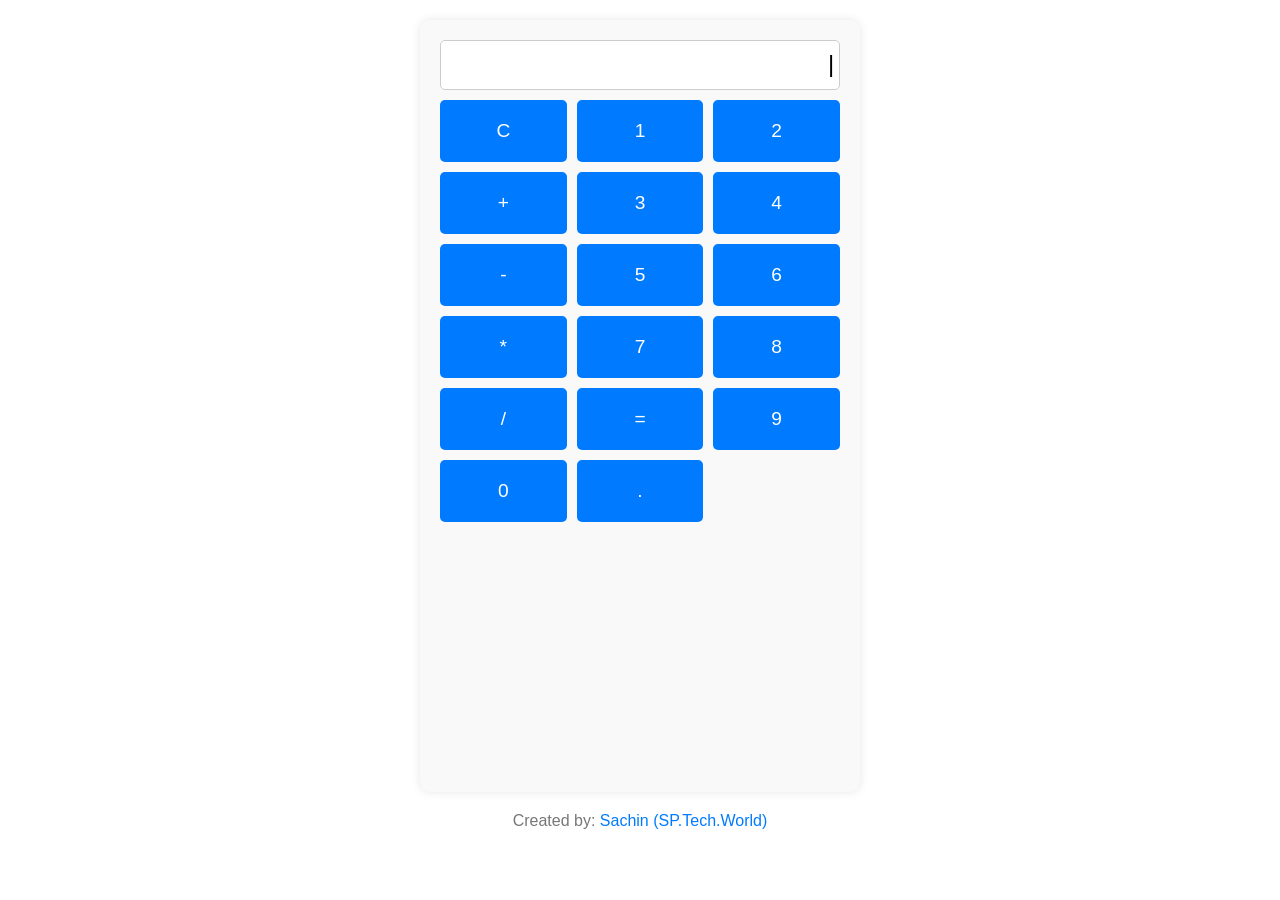
<file: calculator/index.html>
<!DOCTYPE html>
<html lang="en">
<head>
    <meta charset="UTF-8">
    <meta name="viewport" content="width=device-width, initial-scale=1.0">
    <title>Calculator</title>
    <link rel="stylesheet" href="index.css">
</head>
<body>
    <div id="Calculator">
        <div id="display-container">
            <div id="display-wrapper">
                <input type="text" id="display" readonly>
                <span id="blinker">|</span>
            </div>
        </div>
        <div class="button-container">
            <button class="button" onclick="clearDisplay()">C</button>
            <button class="button" onclick="appendToDisplay('1')">1</button>
            <button class="button" onclick="appendToDisplay('2')">2</button>
            <button class="button" onclick="appendToDisplay('+')">+</button>
            <button class="button" onclick="appendToDisplay('3')">3</button>
            <button class="button" onclick="appendToDisplay('4')">4</button>
            <button class="button" onclick="appendToDisplay('-')">-</button>
            <button class="button" onclick="appendToDisplay('5')">5</button>
            <button class="button" onclick="appendToDisplay('6')">6</button>
            <button class="button" onclick="appendToDisplay('*')">*</button>
            <button class="button" onclick="appendToDisplay('7')">7</button>
            <button class="button" onclick="appendToDisplay('8')">8</button>
            <button class="button" onclick="appendToDisplay('/')">/</button>
            <button class="button" onclick="calculateResult()">=</button>
            <button class="button" onclick="appendToDisplay('9')">9</button>
            <button class="button" onclick="appendToDisplay('0')">0</button>
            <button class="button" onclick="appendToDisplay('.')">.</button>
        </div>
    </div>
    <footer>
        <p>Created by: <a href="https://sachindeveloper.netlify.app/">Sachin (SP.Tech.World)</a></p>
    </footer>
    <script>
        let currentDisplay = '';
        const displayElement = document.querySelector('#display');
        const blinkerElement = document.querySelector('#blinker');

        function updateBlinkerPosition() {
            const textWidth = displayElement.scrollWidth;
            blinkerElement.style.left = `${textWidth - 10}px`; // Adjust position with padding
        }

        function clearDisplay() {
            currentDisplay = '';
            displayElement.value = currentDisplay;
            updateBlinkerPosition();
        }

        function appendToDisplay(value) {
            currentDisplay += value;
            displayElement.value = currentDisplay;
            updateBlinkerPosition();
        }

        function calculateResult() {
            try {
                currentDisplay = eval(currentDisplay).toString();
                displayElement.value = currentDisplay;
            } catch (e) {
                displayElement.value = 'Error';
            }
            updateBlinkerPosition();
        }

        function handleKeyPress(event) {
            const key = event.key;
            if (key >= '0' && key <= '9') {
                appendToDisplay(key);
            } else if (key === '+' || key === '-' || key === '*' || key === '/') {
                appendToDisplay(key);
            } else if (key === 'Enter') {
                calculateResult();
            } else if (key === 'Escape') {
                clearDisplay();
            } else if (key === '.') {
                appendToDisplay(key);
            }
        }

        document.addEventListener('keydown', handleKeyPress);

        updateBlinkerPosition();
    </script>
</body>
</html>
</file>
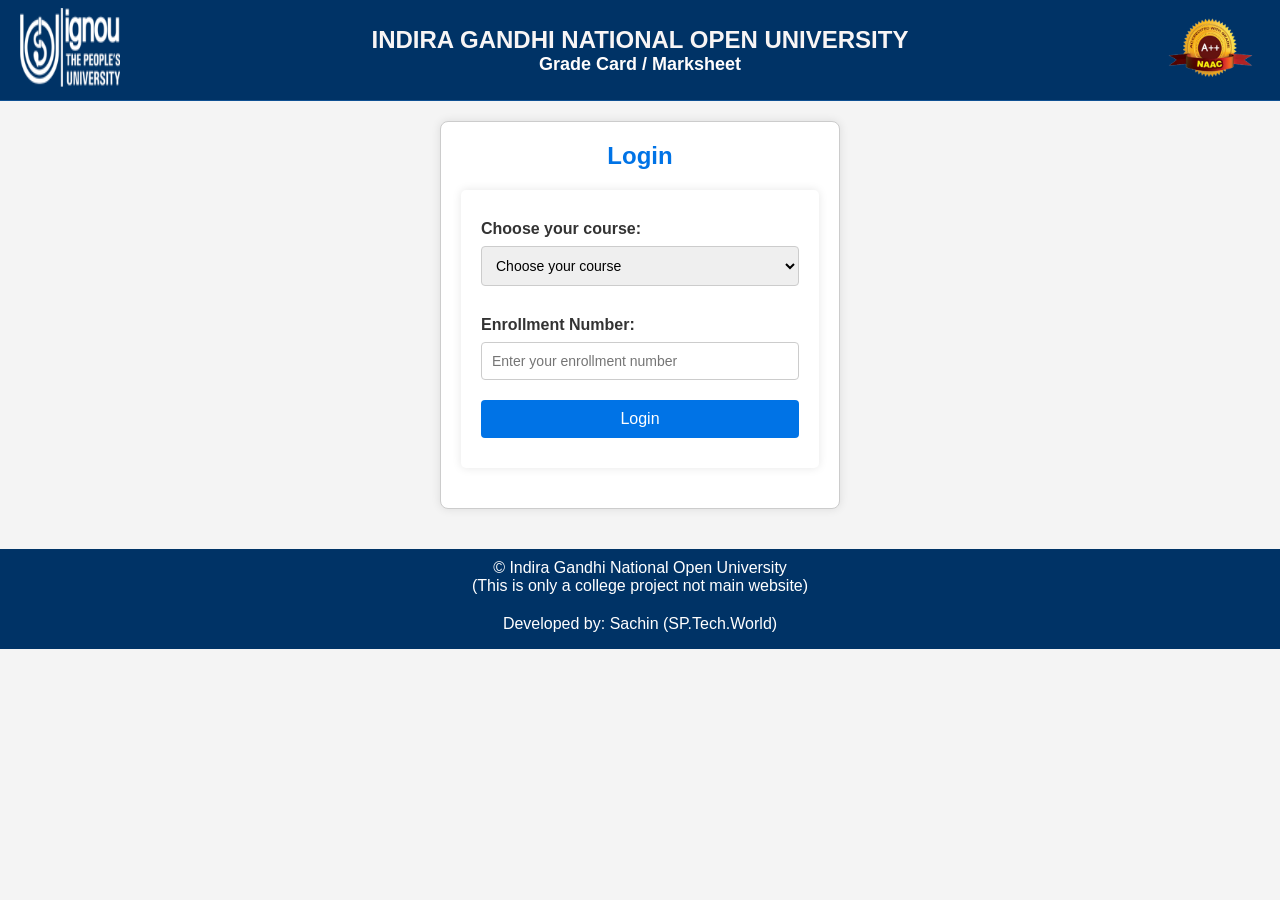
<file: ignou grade card web page by html/index.html>
<!DOCTYPE html>
<html lang="en">
<head>
    <meta charset="UTF-8">
    <meta name="viewport" content="width=device-width, initial-scale=1.0">
    <title>Indira Gandhi National Open University</title>
    <link rel="stylesheet" href="index.css">
    <link rel="icon" href="favicon.ico" type="image/x-icon">
    <style>
        body {
            font-family: Arial, sans-serif;
            background-color: #f4f4f4;
            margin: 0;
            padding: 0;
        }
        header {
            background-color: #003366;
            color: white;
            padding: 8px 0;
            text-align: center;
        }
        .logo_header {
            display: flex;
            justify-content: space-between;
            align-items: center;
            padding: 0 20px;
        }
        .logo_header img {
            height: 80px;
        }
        .header_content h1, .header_content h2 {
            margin: 0;
        }
        .header_content h1 {
            font-size: 24px;
        }
        .header_content h2 {
            font-size: 18px;
        }
        main {
            padding: 20px;
        }
        .login_box, .details_box {
            background-color: white;
            padding: 20px;
            border-radius: 8px;
            box-shadow: 0 0 10px rgba(0, 0, 0, 0.1);
            max-width: 400px;
            margin: 0 auto;

        }
        .login_box h2, .details_box h2 {
            margin-top: 0;
        }
        label {
            display: block;
            margin: 10px 0 5px;
        }
        input, select, button {
            width: 100%;
            padding: 10px;
            margin-bottom: 10px;
            border: 1px solid #ccc;
            border-radius: 4px;
        }
        button {
            background-color: #003366;
            color: white;
            border: none;
            cursor: pointer;
        }
        button:disabled {
            background-color: #ccc;
        }
        footer {
            text-align: center;
            background-color: #003366;
            color: white;
            position: relative;
            height: 100px;
            width: 100%;
            bottom: 0;
        }
        footer a {
            color: rgb(255, 255, 255);
            text-decoration: none;
        }
        footer a:hover {
            text-decoration: underline;
            color: rgb(51, 13, 221);
        }
        @media (max-width: 600px) {
            .logo_header {
                flex-direction: column;
                align-items: center;
            }
            .naac_logo {
                margin-top: 10px;
            }
        }

    </style>
</head>
<body>
    <header>
        <div class="logo_header">
            <div id="logo_container">
                <img src="ignou.png" alt="IGNOU Logo" class="transparent_logo">
            </div>
            <div class="header_content">
                <h1>Indira Gandhi National Open University</h1>
                <h2>Grade Card / Marksheet</h2>
            </div>
            <div class="naac_logo">
                <img src="naac.PNG" alt="NAAC Logo" class="transparent_logo">
            </div>
        </div>
    </header>

    <main>
        <div class="login_box" id="loginBox">
            <h2>Login</h2>
            <form id="loginForm">
                <label for="courses">Choose your course:</label>
                <select id="courses" name="courses">
                    <option value="">Choose your course</option>
                    <option value="bca">BCA</option>
                    <option value="mca">MCA</option>
                    <option value="mba">MBA</option>
                    <option value="ba">BA</option>
                    <option value="ma">MA</option>
                    <option value="bcom">B.Com</option>
                    <option value="mcom">M.Com</option>
                    <option value="bsc">B.Sc</option>
                    <option value="msc">M.Sc</option>
                    <option value="bba">BBA</option>
                    <option value="btech">B.Tech</option>
                    <option value="mtech">M.Tech</option>
                </select>

                <label for="enrollment">Enrollment Number:</label>
                <input type="text" id="enrollment" name="enrollment" placeholder="Enter your enrollment number" required>

                <button type="submit">Login</button>
            </form>
        </div>

        <div class="details_box" id="detailsBox" style="display: none;">
            <h2>Welcome! Student</h2>
            <p id="welcomeMessage"></p>
            <p id="courseDetails"></p>
            <p id="enrollmentDetails"></p>
            <button id="homeButton">Home</button>
        </div>
    </main>

    <footer>
        <p>&copy; Indira Gandhi National Open University <br>(This is only a college project not main website) </p>
        <p>Developed by: <a href="https://sachindeveloper.netlify.app/" target="_blank">Sachin (SP.Tech.World)</a></p>
    </footer>

    <script>
        document.getElementById('loginForm').addEventListener('submit', function(event) {
            event.preventDefault();
            var course = document.getElementById('courses').value;
            var enrollment = document.getElementById('enrollment').value;

            if (course === "") {
                alert("Please choose a course.");
                return;
            }

            if (enrollment.length < 8) {
                alert("Enrollment number must be at least 8 digits long.");
                return;
            }

            document.getElementById('loginBox').style.display = 'none';
            document.getElementById('detailsBox').style.display = 'block';
            document.getElementById('welcomeMessage').innerText = "Welcome to IGNOU!";
            document.getElementById('courseDetails').innerText = "Course: " + course.toUpperCase();
            document.getElementById('enrollmentDetails').innerText = "Enrollment Number: " + enrollment;

            // Change the login button text to "Logged In" and disable it
            var loginButton = document.querySelector('button[type="submit"]');
            loginButton.innerText = "Logged In";
            loginButton.disabled = true;
        });

        document.getElementById('homeButton').addEventListener('click', function() {
            document.getElementById('detailsBox').style.display = 'none';
            document.getElementById('loginBox').style.display = 'block';
            var loginButton = document.querySelector('button[type="submit"]');
            loginButton.innerText = "Login";
            loginButton.disabled = false;
            document.getElementById('loginForm').reset();
        });
    </script>
</body>
</html>
</file>
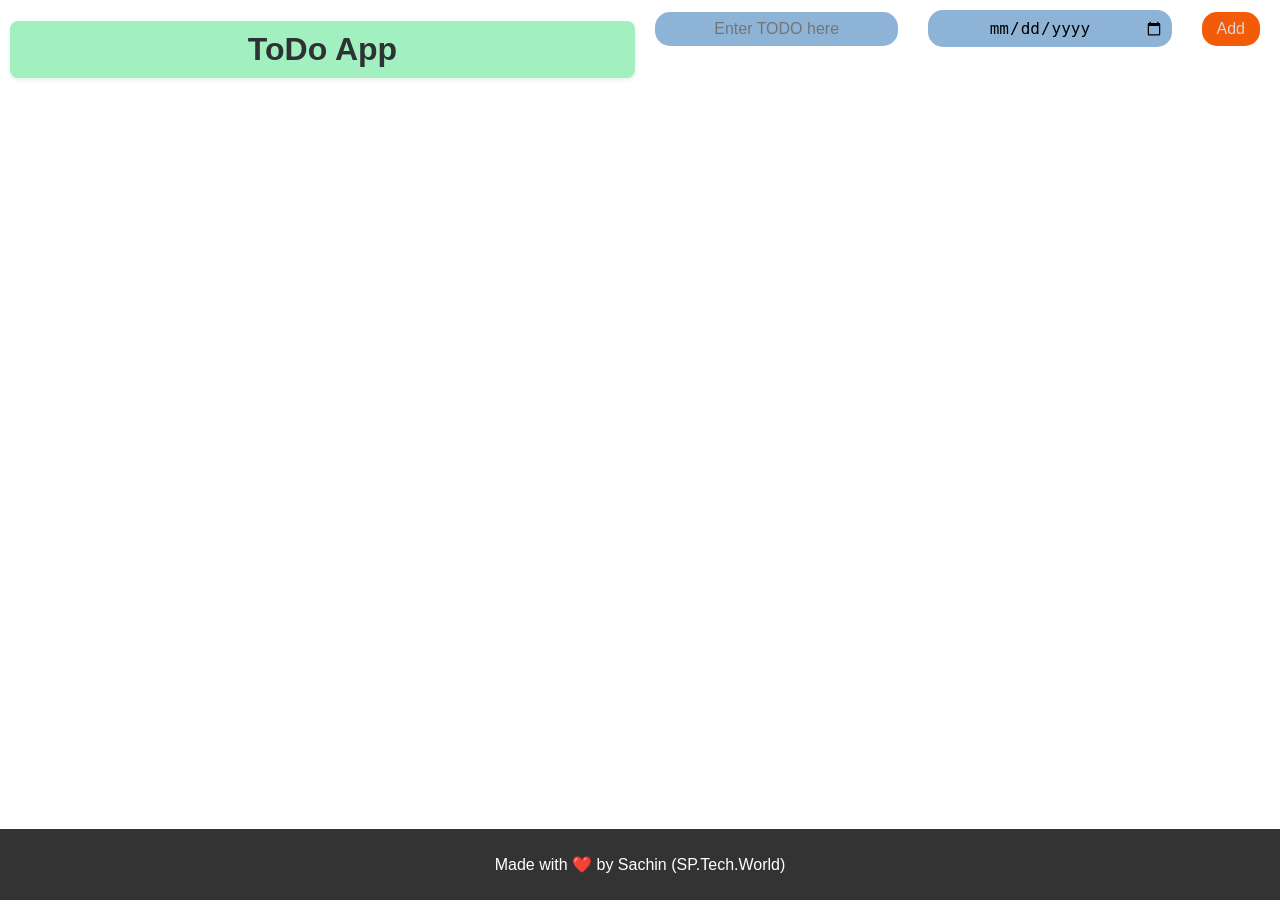
<file: practice of todo task/index.html>
<!DOCTYPE html>
<html lang="en">
<head>
  <meta charset="UTF-8">
  <meta name="viewport" content="width=device-width, initial-scale=1.0">
  <title>ToDo</title>
  <style>
    body {
      font-family: Arial, sans-serif;
      margin: 0;
      padding: 0;
      background-image: url(''); /* Replace with your image */
      background-size: cover;
      background-repeat: no-repeat;
      background-position: center;
      color: #fff; /* Adjust text color for better contrast */
    }

    #main-heading {
      text-align: center;
      margin-bottom: 20px;
      background-color: #a2f0c0;
      border-radius: 8px;
      padding: 10px;
      color: rgb(45 51 51);
      box-shadow: 0 2px 4px rgba(44, 107, 54, 0.1);
    }

    .grid-container {
      display: flex;
      flex-wrap: wrap;
      gap: 10px;
      align-items: center;
      margin-bottom: 20px;
      justify-content: center;
    }

    #todo-input, #todo-date {
      flex: 1;
      padding: 8px;
      font-size: 16px;
      margin: 10px 10px;
      border-radius: 15px;
      background-color: rgb(141, 180, 214);
      border: none;
      text-align: center;
      max-width: 300px;
    }

    .btn-todo {
      padding: 8px 15px;
      background-color: rgb(242 91 8);
      color: rgb(218, 215, 215);
      border: none;
      cursor: pointer;
      font-size: 16px;
      border-radius: 15px;
      margin: 10px;
    }

    .btn-todo:hover {
      font-size: larger;
      background-color: #0ca848;
    }

    .todo-container {
      display: grid;
      grid-template-columns: 1fr 1fr;
      gap: 10px;
      align-items: start;
      padding: 0 10px;
    }

    .todo-item {
      display: flex;
      justify-content: space-between;
      padding: 10px;
      border: 1px solid #ddd;
      border-radius: 5px;
      background-color: #e46666;
      box-shadow: 0 4px 6px rgba(0, 0, 0, 0.1);
    }

    .todo-item .task {
      flex: 1;
    }

    .todo-item .date {
      flex: 1;
      text-align: center;
    }

    .todo-item button {
      margin-left: 10px;
      padding: 5px 10px;
      background-color: #dc3545;
      color: rgb(241, 243, 242);
      border: none;
      cursor: pointer;
      font-size: 14px;
      border-radius: 15px;
      flex-shrink: 0; /* Prevent the button from shrinking */
      width: 80px; /* Fixed width */
      height: 35px; /* Fixed height */
      text-align: center;
    }

    .todo-item button:hover {
      background-color: #a71d2a;
      font-size: larger;
    }

    /* Media queries for responsiveness */
    @media (max-width: 768px) {
      .todo-container {
        grid-template-columns: 1fr;
      }

      .btn-todo {
        margin-right: 0;
      }
    }

    @media (max-width: 480px) {
      #main-heading {
        font-size: 24px;
      }
      .grid-container {
        display: flex;
        flex-direction: row;
      }

      #todo-input, #todo-date {
        font-size: 14px;
        max-width: 50%;
      }

      .btn-todo {
        font-size: 14px;
        padding: 6px 12px;
      }

      .todo-item {
        flex-direction: column;
        align-items: flex-start;
      }

      .todo-item .task, .todo-item .date {
        text-align: left;
      }

      .todo-item button {
        width: 100%;
        margin-top: 10px;
      }
    }
    footer {
      position: fixed;
      bottom: 0;
      width: 100%;
      background-color: #333;
      color: #fff;
      text-align: center;
      padding: 10px 0;
    }
    footer a {
      color: #fff;
      text-decoration: none;
    }
    footer a:hover {
      text-decoration: underline;
    }
  </style>
</head>
<body>
  <div class="todo-container" id="todo-container">
    <h1 id="main-heading">ToDo App</h1>
    <div class="grid-container">
      <input id="todo-input" type="text" placeholder="Enter TODO here">
      <input id="todo-date" type="date">
      <button class="btn-todo" onclick="addTodo();">Add</button>
    </div>
  </div>
  <footer>
    <p style="text-align: center;">Made with ❤️ by <a href="https://sachindeveloper.netlify.app/" target="_blank">Sachin (SP.Tech.World)</a></p>
  </footer>

  <script>
    let taskCounter = 0; // Counter for tasks

    function addTodo() {
      const input = document.getElementById('todo-input');
      const date = document.getElementById('todo-date');
      const container = document.getElementById('todo-container');

      if (input.value.trim() === '' || date.value === '') {
        alert('Please enter a task and date!');
        return;
      }

      taskCounter++; // Increment the task counter

      const item = document.createElement('div');
      item.classList.add('todo-item');
      item.innerHTML = `
        <div class="task"><strong>${taskCounter}. ${input.value}</strong></div>
        <div class="date">${date.value}</div>
        <button onclick="deleteTodo(this);">Delete</button>
      `;
      container.appendChild(item);

      // Clear the input fields
      input.value = '';
      date.value = '';
    }

    function deleteTodo(button) {
      const item = button.parentElement;
      item.remove();
    }
  </script>
</body>
</html>
</file>
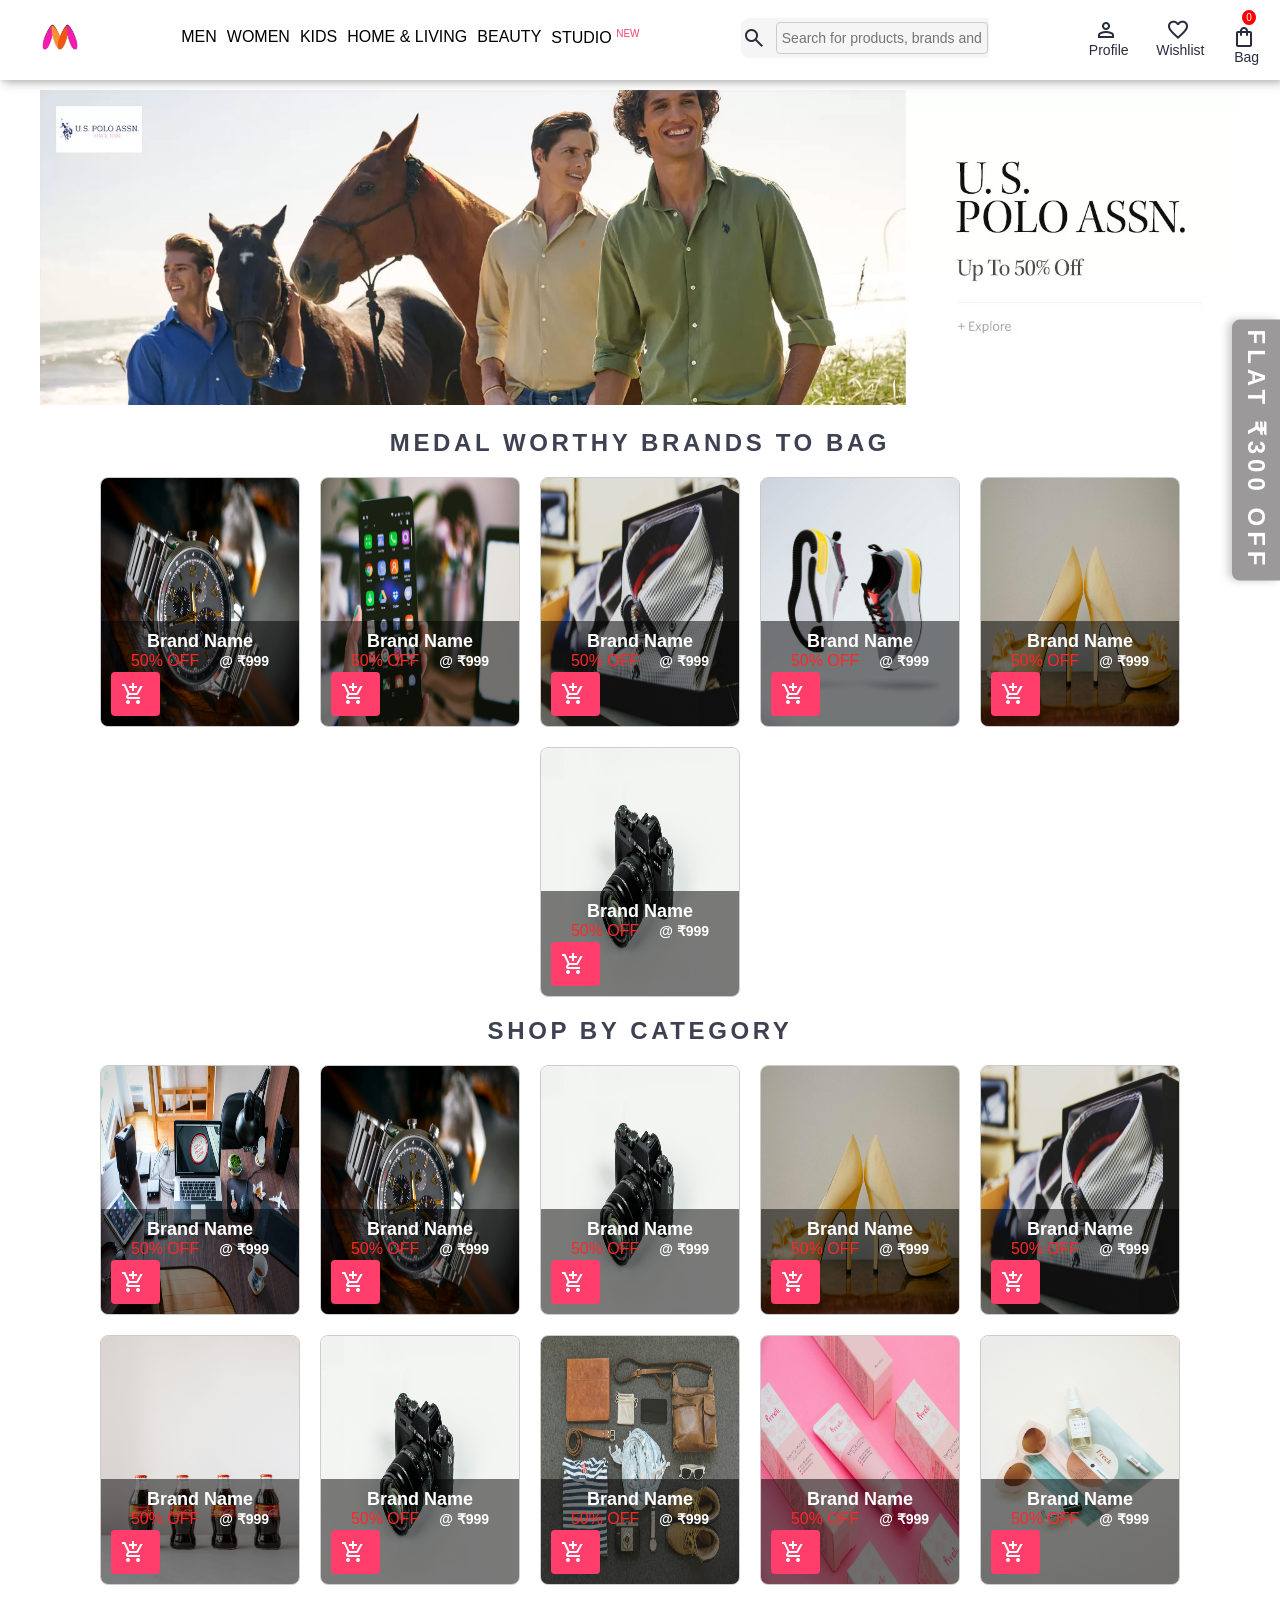
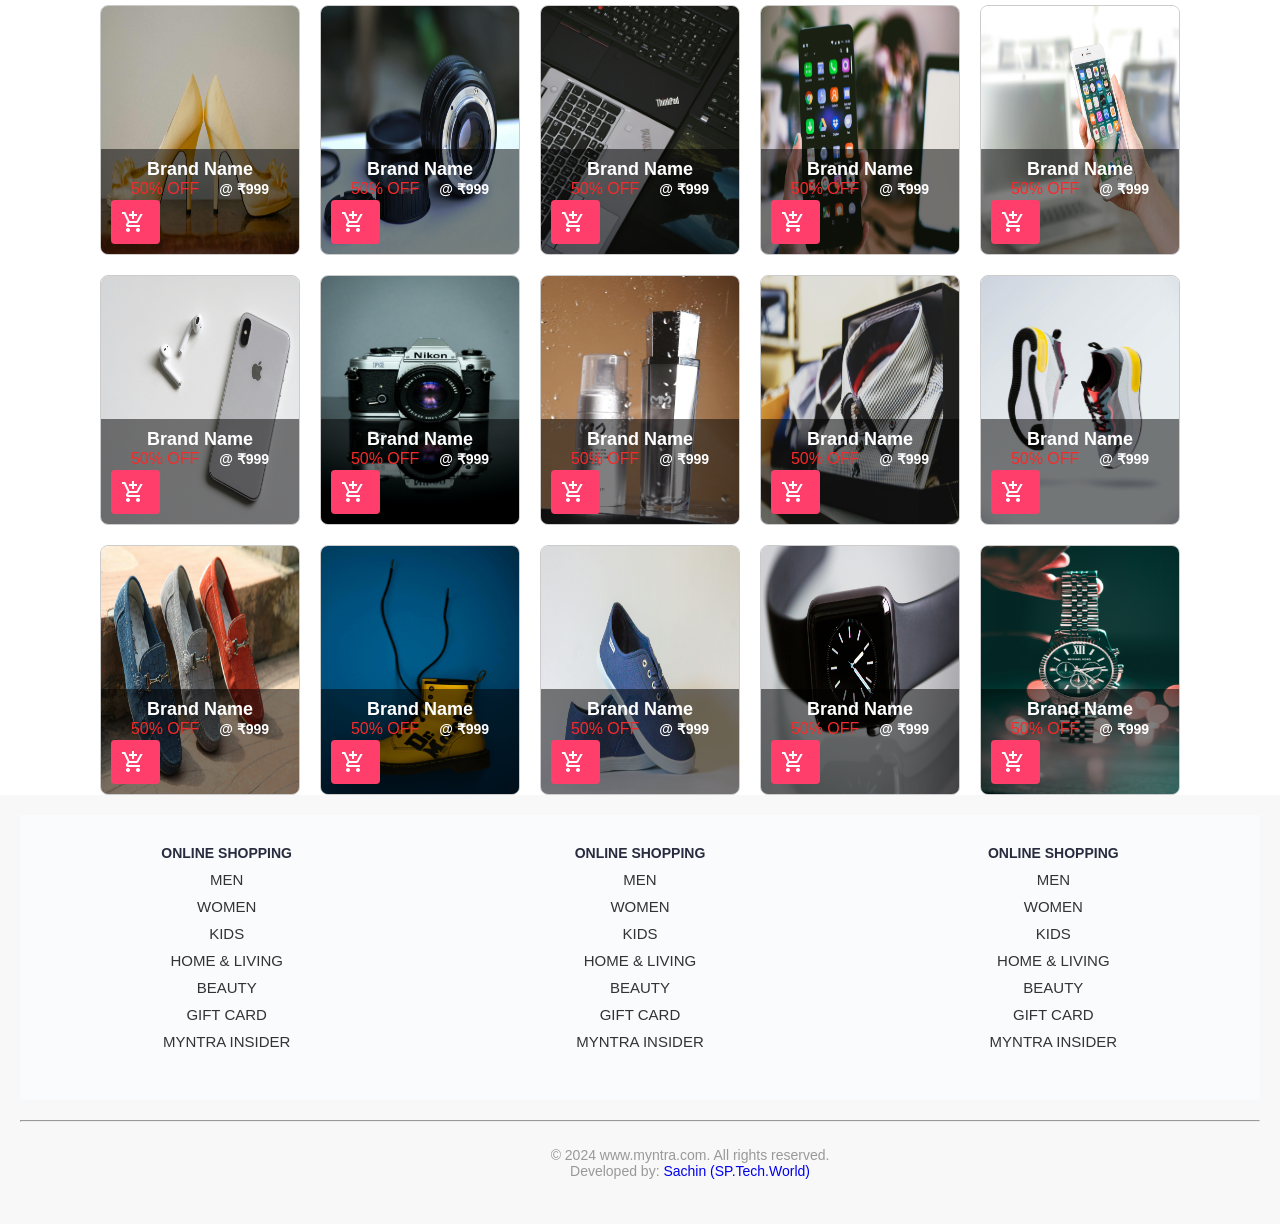
<file: myntrafunction file/myntra file/index.html>
<!DOCTYPE html>
<html lang="en">
<head>
    <meta charset="UTF-8">
    <meta name="viewport" content="width=device-width, initial-scale=1.0">
    <title>Myntra home page</title>
   <!-- Material Symbols Font -->
   <link rel="stylesheet" href="https://fonts.googleapis.com/css2?family=Material+Symbols+Outlined:opsz,wght,FILL,GRAD@24,400,0,0&"/>
   <!-- Your CSS File -->
   <link rel="stylesheet" href="index.css">
</head>
<body>
    <header>
        <div class="logo_container">
            <a href="#"><img class="myntra_home" src="myntra logo png.png" alt="myntra home"></a>
        </div>
        <nav class="nav_bar">
            <a href="#" id="MEN">MEN</a>
            <a href="#" id="WOMEN">WOMEN</a>
            <a href="#" id="KIDS">KIDS</a>
            <a href="#" id="HOME">HOME & LIVING</a>
            <a href="#" id="BEAUTY">BEAUTY</a>
            <a href="#" id="STUDIO">STUDIO <sup>NEW</sup></a>
        </nav>
        <div class="search_bar">
            <span class="material-symbols-outlined">search</span>
            <input class="search_input" placeholder="Search for products, brands and more">            
        </div>   
        <div class="action_bar">
            <div class="action_container">
                <span class="material-symbols-outlined">person</span>
                <span class="action_name">Profile</span>
            </div>
            <div class="action_container">
                <span class="material-symbols-outlined">favorite</span>
                <span class="action_name">Wishlist</span>
            </div>
            <div class="action_container">
                <span id="cartCount" class="cart_count">0</span>
                <span class="material-symbols-outlined">shopping_bag</span>
                <span class="action_name">Bag</span>
            </div>
        </div>
    </header>
    <main>
        <div class="vertical-banner">FLAT ₹300 OFF</div>
        <div class="banner_container">
            <img class="banner_image" src="us polo banner.jpg" alt="Banner">
        </div>
        <div id="medal-worthy-brands" class="cotagory_heading">MEDAL WORTHY BRANDS TO BAG</div>
        <div class="catagory_Items">
            <div class="product_card">
                <img class="sale_item" src="wa1.jpg" alt="Random Fashion Image">
                <div class="product_info">
                    <p class="brand_name">Brand Name</p>
                    <div class="discount_price">
                        <p class="discount">50% OFF</p>
                        <p class="price">@ ₹999</p>
                    </div>
                    <button class="add_to_cart">
                        <span class="material-symbols-outlined">add_shopping_cart</span>
                    </button>
                </div>
            </div>
            <div class="product_card">
                <img class="sale_item" src="m1.jpg" alt="Random Fashion Image">
                <div class="product_info">
                    <p class="brand_name">Brand Name</p>
                    <div class="discount_price">
                        <p class="discount">50% OFF</p>
                        <p class="price">@ ₹999</p>
                    </div>
                    <button class="add_to_cart">
                        <span class="material-symbols-outlined">add_shopping_cart</span>
                    </button>
                </div>
            </div>
            <div class="product_card">
                <img class="sale_item" src="shirts.jpg" alt="Random Fashion Image">
                <div class="product_info">
                    <p class="brand_name">Brand Name</p>
                    <div class="discount_price">
                        <p class="discount">50% OFF</p>
                        <p class="price">@ ₹999</p>
                    </div>
                    <button class="add_to_cart">
                        <span class="material-symbols-outlined">add_shopping_cart</span>
                    </button>
                </div>
            </div>
            <div class="product_card">
                <img class="sale_item" src="shoes 2.jpg" alt="Random Fashion Image">
                <div class="product_info">
                    <p class="brand_name">Brand Name</p>
                    <div class="discount_price">
                        <p class="discount">50% OFF</p>
                        <p class="price">@ ₹999</p>
                    </div>
                    <button class="add_to_cart">
                        <span class="material-symbols-outlined">add_shopping_cart</span>
                    </button>
                </div>
            </div>
            <div class="product_card">
                <img class="sale_item" src="ladies shoes.jpg" alt="Random Fashion Image">
                <div class="product_info">
                    <p class="brand_name">Brand Name</p>
                    <div class="discount_price">
                        <p class="discount">50% OFF</p>
                        <p class="price">@ ₹999</p>
                    </div>
                    <button class="add_to_cart">
                        <span class="material-symbols-outlined">add_shopping_cart</span>
                    </button>
                </div>
            </div>
            <div class="product_card">
                <img class="sale_item" src="cam.jpg" alt="Random Fashion Image">
                <div class="product_info">
                    <p class="brand_name">Brand Name</p>
                    <div class="discount_price">
                        <p class="discount">50% OFF</p>
                        <p class="price">@ ₹999</p>
                    </div>
                    <button class="add_to_cart">
                        <span class="material-symbols-outlined">add_shopping_cart</span>
                    </button>
                </div>
            </div>
        </div>

        <!-- New Shop By Category Section -->
        <div id="shop-by-category" class="cotagory_heading">SHOP BY CATEGORY</div>
        <div class="catagory_Items">
            <div class="product_card">
                <img class="sale_item" src="assec.jpg" alt="Random Fashion Image">
                <div class="product_info">
                    <p class="brand_name">Brand Name</p>
                    <div class="discount_price">
                        <p class="discount">50% OFF</p>
                        <p class="price">@ ₹999</p>
                    </div>
                    <button class="add_to_cart">
                        <span class="material-symbols-outlined">add_shopping_cart</span>
                    </button>
                </div>
            </div>
            <div class="product_card">
                <img class="sale_item" src="wa1.jpg" alt="Product Image">
                <div class="product_info">
                    <p class="brand_name">Brand Name</p>
                    <div class="discount_price">
                        <p class="discount">50% OFF</p>
                        <p class="price">@ ₹999</p>
                    </div>
                    <button class="add_to_cart">
                        <span class="material-symbols-outlined">add_shopping_cart</span>
                    </button>
                </div>
            </div>
            <div class="product_card">
                <img class="sale_item" src="cam.jpg" alt="Product Image">
                <div class="product_info">
                    <p class="brand_name">Brand Name</p>
                    <div class="discount_price">
                        <p class="discount">50% OFF</p>
                        <p class="price">@ ₹999</p>
                    </div>
                    <button class="add_to_cart">
                        <span class="material-symbols-outlined">add_shopping_cart</span>
                    </button>
                </div>
            </div>
            <div class="product_card">
                <img class="sale_item" src="ladies shoes.jpg" alt="Product Image">
                <div class="product_info">
                    <p class="brand_name">Brand Name</p>
                    <div class="discount_price">
                        <p class="discount">50% OFF</p>
                        <p class="price">@ ₹999</p>
                    </div>
                    <button class="add_to_cart">
                        <span class="material-symbols-outlined">add_shopping_cart</span>
                    </button>
                </div>
            </div>
            <div class="product_card">
                <img class="sale_item" src="shirts.jpg" alt="Product Image">
                <div class="product_info">
                    <p class="brand_name">Brand Name</p>
                    <div class="discount_price">
                        <p class="discount">50% OFF</p>
                        <p class="price">@ ₹999</p>
                    </div>
                    <button class="add_to_cart">
                        <span class="material-symbols-outlined">add_shopping_cart</span>
                    </button>
                </div>
            </div>
            <div class="product_card">
                <img class="sale_item" src="coc.jpg" alt="Random Fashion Image">
                <div class="product_info">
                    <p class="brand_name">Brand Name</p>
                    <div class="discount_price">
                        <p class="discount">50% OFF</p>
                        <p class="price">@ ₹999</p>
                    </div>
                    <button class="add_to_cart">
                        <span class="material-symbols-outlined">add_shopping_cart</span>
                    </button>
                </div>
            </div>
            <div class="product_card">
                <img class="sale_item" src="cam.jpg" alt="Random Fashion Image">
                <div class="product_info">
                    <p class="brand_name">Brand Name</p>
                    <div class="discount_price">
                        <p class="discount">50% OFF</p>
                        <p class="price">@ ₹999</p>
                    </div>
                    <button class="add_to_cart">
                        <span class="material-symbols-outlined">add_shopping_cart</span>
                    </button>
                </div>
            </div>
            <div class="product_card">
                <img class="sale_item" src="combo.jpg" alt="Random Fashion Image">
                <div class="product_info">
                    <p class="brand_name">Brand Name</p>
                    <div class="discount_price">
                        <p class="discount">50% OFF</p>
                        <p class="price">@ ₹999</p>
                    </div>
                    <button class="add_to_cart">
                        <span class="material-symbols-outlined">add_shopping_cart</span>
                    </button>
                </div>
            </div>
            <div class="product_card">
                <img class="sale_item" src="cosmetic.jpg" alt="Random Fashion Image">
                <div class="product_info">
                    <p class="brand_name">Brand Name</p>
                    <div class="discount_price">
                        <p class="discount">50% OFF</p>
                        <p class="price">@ ₹999</p>
                    </div>
                    <button class="add_to_cart">
                        <span class="material-symbols-outlined">add_shopping_cart</span>
                    </button>
                </div>
            </div>
            <div class="product_card">
                <img class="sale_item" src="cosmetics.jpg" alt="Random Fashion Image">
                <div class="product_info">
                    <p class="brand_name">Brand Name</p>
                    <div class="discount_price">
                        <p class="discount">50% OFF</p>
                        <p class="price">@ ₹999</p>
                    </div>
                    <button class="add_to_cart">
                        <span class="material-symbols-outlined">add_shopping_cart</span>
                    </button>
                </div>
            </div>
            <div class="product_card">
                <img class="sale_item" src="ladies shoes.jpg" alt="Random Fashion Image">
                <div class="product_info">
                    <p class="brand_name">Brand Name</p>
                    <div class="discount_price">
                        <p class="discount">50% OFF</p>
                        <p class="price">@ ₹999</p>
                    </div>
                    <button class="add_to_cart">
                        <span class="material-symbols-outlined">add_shopping_cart</span>
                    </button>
                </div>
            </div>
            <div class="product_card">
                <img class="sale_item" src="lenses.jpg" alt="Random Fashion Image">
                <div class="product_info">
                    <p class="brand_name">Brand Name</p>
                    <div class="discount_price">
                        <p class="discount">50% OFF</p>
                        <p class="price">@ ₹999</p>
                    </div>
                    <button class="add_to_cart">
                        <span class="material-symbols-outlined">add_shopping_cart</span>
                    </button>
                </div>
            </div>
            <div class="product_card">
                <img class="sale_item" src="leppy.jpg" alt="Random Fashion Image">
                <div class="product_info">
                    <p class="brand_name">Brand Name</p>
                    <div class="discount_price">
                        <p class="discount">50% OFF</p>
                        <p class="price">@ ₹999</p>
                    </div>
                    <button class="add_to_cart">
                        <span class="material-symbols-outlined">add_shopping_cart</span>
                    </button>
                </div>
            </div>
            <div class="product_card">
                <img class="sale_item" src="m1.jpg" alt="Random Fashion Image">
                <div class="product_info">
                    <p class="brand_name">Brand Name</p>
                    <div class="discount_price">
                        <p class="discount">50% OFF</p>
                        <p class="price">@ ₹999</p>
                    </div>
                    <button class="add_to_cart">
                        <span class="material-symbols-outlined">add_shopping_cart</span>
                    </button>
                </div>
            </div>
            <div class="product_card">
                <img class="sale_item" src="m2.jpg" alt="Random Fashion Image">
                <div class="product_info">
                    <p class="brand_name">Brand Name</p>
                    <div class="discount_price">
                        <p class="discount">50% OFF</p>
                        <p class="price">@ ₹999</p>
                    </div>
                    <button class="add_to_cart">
                        <span class="material-symbols-outlined">add_shopping_cart</span>
                    </button>
                </div>
            </div>
            <div class="product_card">
                <img class="sale_item" src="mx.jpg" alt="Random Fashion Image">
                <div class="product_info">
                    <p class="brand_name">Brand Name</p>
                    <div class="discount_price">
                        <p class="discount">50% OFF</p>
                        <p class="price">@ ₹999</p>
                    </div>
                    <button class="add_to_cart">
                        <span class="material-symbols-outlined">add_shopping_cart</span>
                    </button>
                </div>
            </div>
            <div class="product_card">
                <img class="sale_item" src="nikon.jpg" alt="Random Fashion Image">
                <div class="product_info">
                    <p class="brand_name">Brand Name</p>
                    <div class="discount_price">
                        <p class="discount">50% OFF</p>
                        <p class="price">@ ₹999</p>
                    </div>
                    <button class="add_to_cart">
                        <span class="material-symbols-outlined">add_shopping_cart</span>
                    </button>
                </div>
            </div>
            <div class="product_card">
                <img class="sale_item" src="perfume.jpg" alt="Random Fashion Image">
                <div class="product_info">
                    <p class="brand_name">Brand Name</p>
                    <div class="discount_price">
                        <p class="discount">50% OFF</p>
                        <p class="price">@ ₹999</p>
                    </div>
                    <button class="add_to_cart">
                        <span class="material-symbols-outlined">add_shopping_cart</span>
                    </button>
                </div>
            </div>
            <div class="product_card">
                <img class="sale_item" src="shirts.jpg" alt="Random Fashion Image">
                <div class="product_info">
                    <p class="brand_name">Brand Name</p>
                    <div class="discount_price">
                        <p class="discount">50% OFF</p>
                        <p class="price">@ ₹999</p>
                    </div>
                    <button class="add_to_cart">
                        <span class="material-symbols-outlined">add_shopping_cart</span>
                    </button>
                </div>
            </div>
            <div class="product_card">
                <img class="sale_item" src="shoes 2.jpg" alt="Random Fashion Image">
                <div class="product_info">
                    <p class="brand_name">Brand Name</p>
                    <div class="discount_price">
                        <p class="discount">50% OFF</p>
                        <p class="price">@ ₹999</p>
                    </div>
                    <button class="add_to_cart">
                        <span class="material-symbols-outlined">add_shopping_cart</span>
                    </button>
                </div>
            </div>
            <div class="product_card">
                <img class="sale_item" src="shoes 3.jpg" alt="Random Fashion Image">
                <div class="product_info">
                    <p class="brand_name">Brand Name</p>
                    <div class="discount_price">
                        <p class="discount">50% OFF</p>
                        <p class="price">@ ₹999</p>
                    </div>
                    <button class="add_to_cart">
                        <span class="material-symbols-outlined">add_shopping_cart</span>
                    </button>
                </div>
            </div>
            <div class="product_card">
                <img class="sale_item" src="shoes 4.jpg" alt="Random Fashion Image">
                <div class="product_info">
                    <p class="brand_name">Brand Name</p>
                    <div class="discount_price">
                        <p class="discount">50% OFF</p>
                        <p class="price">@ ₹999</p>
                    </div>
                    <button class="add_to_cart">
                        <span class="material-symbols-outlined">add_shopping_cart</span>
                    </button>
                </div>
            </div>
            <div class="product_card">
                <img class="sale_item" src="shoes.jpg" alt="Random Fashion Image">
                <div class="product_info">
                    <p class="brand_name">Brand Name</p>
                    <div class="discount_price">
                        <p class="discount">50% OFF</p>
                        <p class="price">@ ₹999</p>
                    </div>
                    <button class="add_to_cart">
                        <span class="material-symbols-outlined">add_shopping_cart</span>
                    </button>
                </div>
            </div>
            <div class="product_card">
                <img class="sale_item" src="smart wa.jpg" alt="Random Fashion Image">
                <div class="product_info">
                    <p class="brand_name">Brand Name</p>
                    <div class="discount_price">
                        <p class="discount">50% OFF</p>
                        <p class="price">@ ₹999</p>
                    </div>
                    <button class="add_to_cart">
                        <span class="material-symbols-outlined">add_shopping_cart</span>
                    </button>
                </div>
            </div>
            <div class="product_card">
                <img class="sale_item" src="watch.jpg" alt="Random Fashion Image">
                <div class="product_info">
                    <p class="brand_name">Brand Name</p>
                    <div class="discount_price">
                        <p class="discount">50% OFF</p>
                        <p class="price">@ ₹999</p>
                    </div>
                    <button class="add_to_cart">
                        <span class="material-symbols-outlined">add_shopping_cart</span>
                    </button>
                </div>
            </div>
        </div>
        <!-- Repeat similar structure for other categories -->
    </main>
    <footer>
       <div class="footer_container">
        <div class="footer_column">
            <h3>ONLINE SHOPPING</h3>
            <a href="#">MEN</a>
            <a href="#">WOMEN</a>
            <a href="#">KIDS</a>
            <a href="#">HOME & LIVING</a>
            <a href="#">BEAUTY</a>
            <a href="#">GIFT CARD</a> 
            <a href="#">MYNTRA INSIDER</a>
        </div>
        <div class="footer_column">
            <h3>ONLINE SHOPPING</h3>
            <a href="#">MEN</a>
            <a href="#">WOMEN</a>
            <a href="#">KIDS</a>
            <a href="#">HOME & LIVING</a>
            <a href="#">BEAUTY</a>
            <a href="#">GIFT CARD</a> 
            <a href="#">MYNTRA INSIDER</a>
        </div>
        <div class="footer_column">
            <h3>ONLINE SHOPPING</h3>
            <a href="#">MEN</a>
            <a href="#">WOMEN</a>
            <a href="#">KIDS</a>
            <a href="#">HOME & LIVING</a>
            <a href="#">BEAUTY</a>
            <a href="#">GIFT CARD</a> 
            <a href="#">MYNTRA INSIDER</a>
        </div>
       </div> 
       <hr>
    <div class="copy_right">© 2024 www.myntra.com. All rights reserved. 
        <br> 
        <p>Developed by: <a href="https://sachindeveloper.netlify.app/" target="_blank" style="text-decoration: none;">Sachin (SP.Tech.World)</a></p>
    </div>
    </footer>

    <!-- Popup for Add to Cart -->
    <div id="popup" class="popup">
        <span class="popup_text">Item added to your cart</span>
    </div>

    <script src="index.js" async></script>
</body>
</html>
</file>
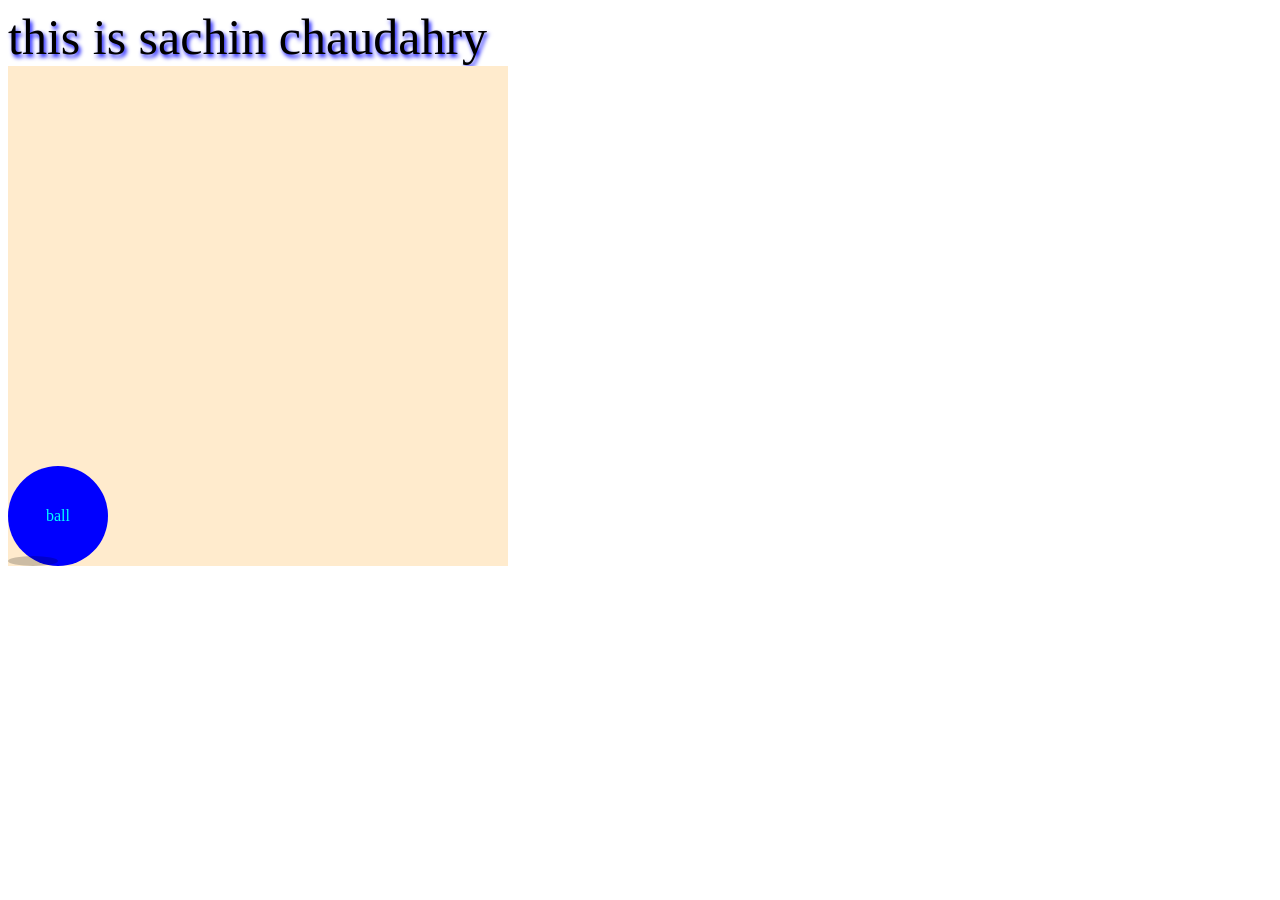
<file: practice sets/bounce.html>
<!DOCTYPE html>
<html lang="en">
<head>
    <meta charset="UTF-8">
    <meta name="viewport" content="width=device-width, initial-scale=1.0">
    <title>Bounce animation</title>
</head>
<style>
    .name{
        font-size: 50px;
        text-shadow: 2px 3px 4px blue;
    }
    .container{
        color: aqua;
        background-color: blanchedalmond;
        height: 500px;
        width: 500px;
        display: flex;
        justify-content: flex-start;
        align-items: center;
        position: relative;
        overflow: hidden;
    }
    .ball{
        background-color: blue;
        height: 100px;
        width: 100px;
        border-radius: 50%;
        text-align: center;
        align-content: center;
        position: absolute;
        bottom: 0;
        animation: football-bounce 3s  ease-in-out infinite,ball-color-fade 3s ease-in-out infinite;

    }

     /* Shadow effect under the ball */
     .shadow {
            position: absolute;
            bottom: 0;
            height: 10px;
            width: 50px;
            background-color: rgba(0, 0, 0, 0.2); /* Faint shadow */
            border-radius: 50%;
            transform: scaleX(1);
            animation: shadow-scale 3s ease-in-out infinite;
        }
        
 /* Keyframes for natural football-like bouncing */
 @keyframes football-bounce {
            0% {
                transform: translateX(0) translateY(0); /* Start at the bottom-left */
            }
            25% {
                transform: translateX(100px) translateY(-200px); /* Bounce upwards and move right */
            }
            50% {
                transform: translateX(200px) translateY(0); /* Hit the ground further right */
            }
            75% {
                transform: translateX(300px) translateY(-150px); /* Smaller bounce upward */
            }
            100% {
                transform: translateX(400px) translateY(0); /* End at the bottom-right */
            }
        }

        /*  Keyframes for the shadow scaling */
        @keyframes shadow-scale {
            0%, 100% {
                transform: scaleX(1); /* Normal shadow */
                opacity: 0.5; /* Shadow is visible at the bottom */
            }
            25%, 75% {
                transform: scaleX(0.5); /* Shadow shrinks as the ball goes up */
                opacity: 0.1; /* Shadow fades when the ball is higher */
            }
            50% {
                transform: scaleX(0.2); /* Smallest shadow at the top of the bounce */
                opacity: 0.05; /* Shadow is almost invisible */
            }
        }


           /* Keyframes for color fading */
           @keyframes ball-color-fade {
            0%, 100% {
                background-color: rgb(10, 10, 46); /* Original color */
            }
            25% {
                background-color: green; /* Change to green as it moves up */
            }
            50% {
                background-color: red; /* Change to red at the top of the bounce */
            }
            75% {
                background-color: purple; /* Change to purple as it moves down */
            }
        }
</style>
<body>
    <div class="name">this is sachin chaudahry</div>
  <div class="container">
    <div class="ball">ball</div>
    <div class="shadow"></div>
  </div>
</body>
</html>
</file>
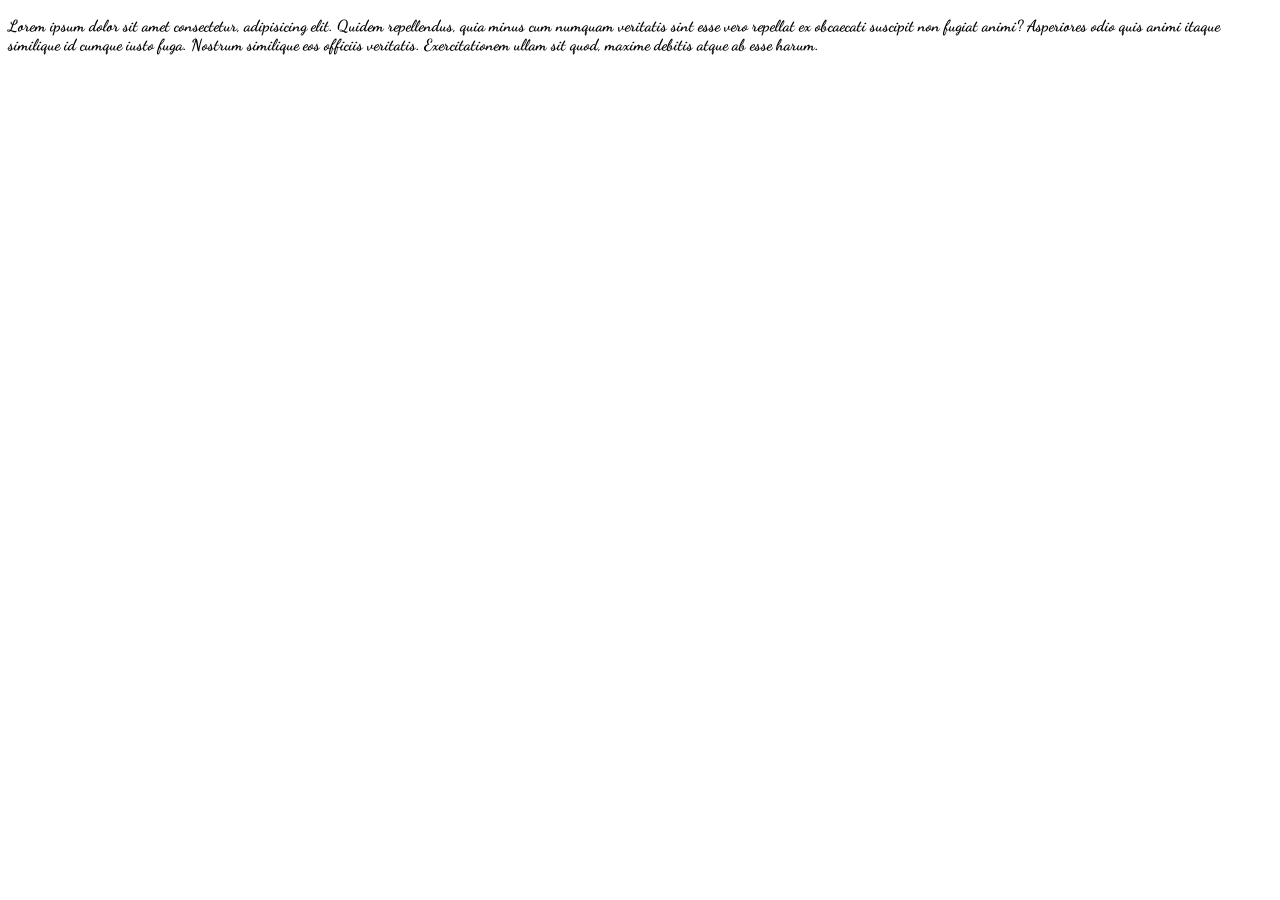
<file: practice sets/google font family.html>
<!DOCTYPE html>
<html lang="en">
<head>
    <meta charset="UTF-8">
    <meta name="viewport" content="width=, initial-scale=1.0">
    <title>font and colors fo css</title>
    <link rel="preconnect" href="https://fonts.googleapis.com">
<link rel="preconnect" href="https://fonts.gstatic.com" crossorigin>
<link href="https://fonts.googleapis.com/css2?family=Dancing+Script:wght@400..700&display=swap" rel="stylesheet">
</head>
<body>
    <style>
 #font-family{
  font-family: "Dancing Script", cursive;
  font-optical-sizing: auto;
  font-weight: 700;
  font-style: normal;
}
        }
    </style>
   <P id="font-family"> Lorem ipsum dolor sit amet consectetur, adipisicing elit. Quidem repellendus, quia minus cum numquam veritatis sint esse vero repellat ex obcaecati suscipit non fugiat animi? Asperiores odio quis animi itaque similique id cumque iusto fuga. Nostrum similique eos officiis veritatis. Exercitationem ullam sit quod, maxime debitis atque ab esse harum.
   </P>
</body>
</html>
</file>
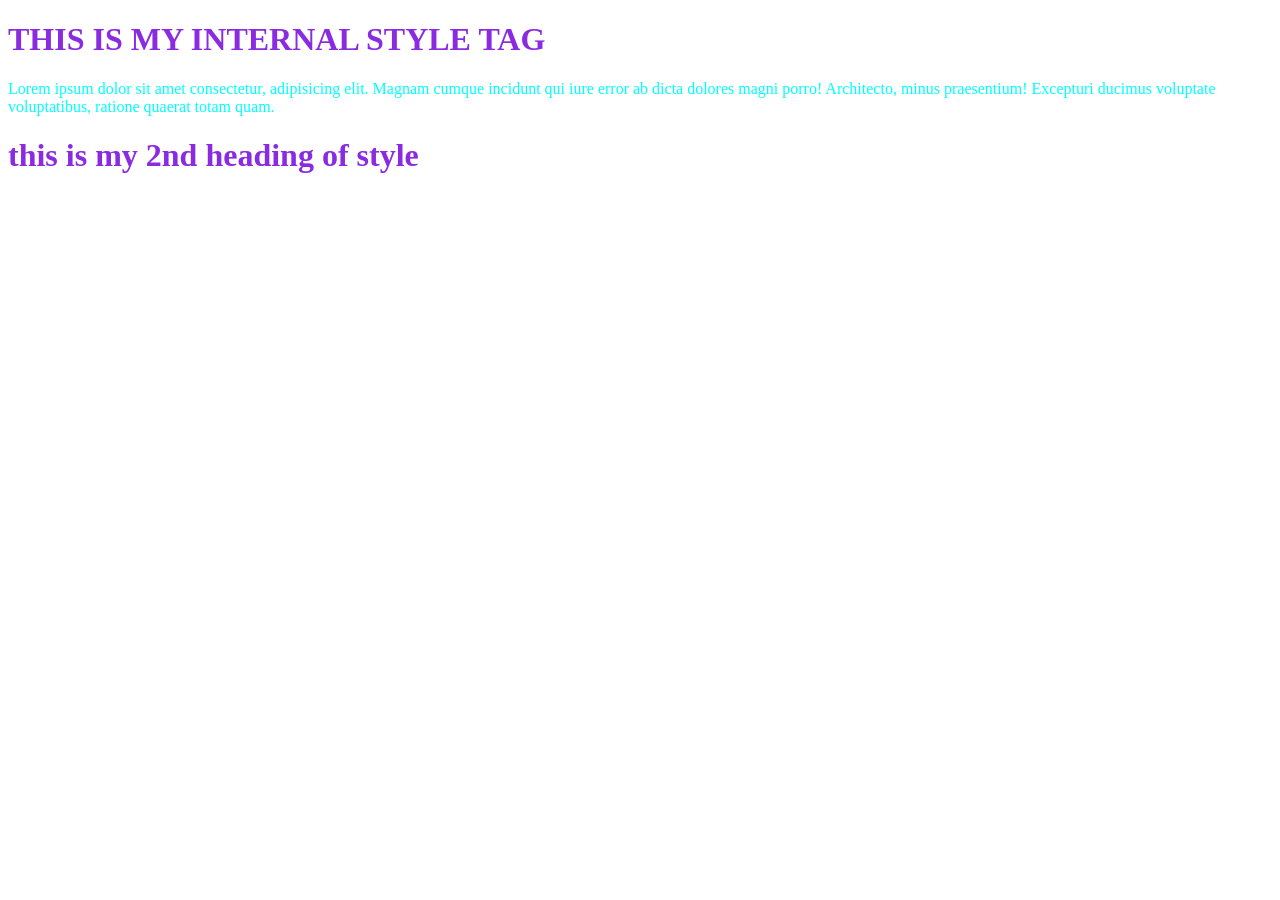
<file: practice sets/internal style tag.html>
<!DOCTYPE html>
<html lang="en">
<head>
    <meta charset="UTF-8">
    <meta name="viewport" content="width=device-width, initial-scale=1.0">
    <title>STYLE TAG</title>
</head>
<body>
    <STYLE>
        h1{
            color: blueviolet;
        }
        p{
            text-size-adjust: 32;
            color: aqua;
        
        }

    </STYLE>
    <h1> THIS IS MY INTERNAL STYLE TAG</h1>
    <P>Lorem ipsum dolor sit amet consectetur, adipisicing elit. Magnam cumque incidunt qui iure error ab dicta dolores magni porro! Architecto, minus praesentium! Excepturi ducimus voluptate voluptatibus, ratione quaerat totam quam.</P>
    <h1> this is my 2nd heading of style</h1>
</body>
</html>
</file>
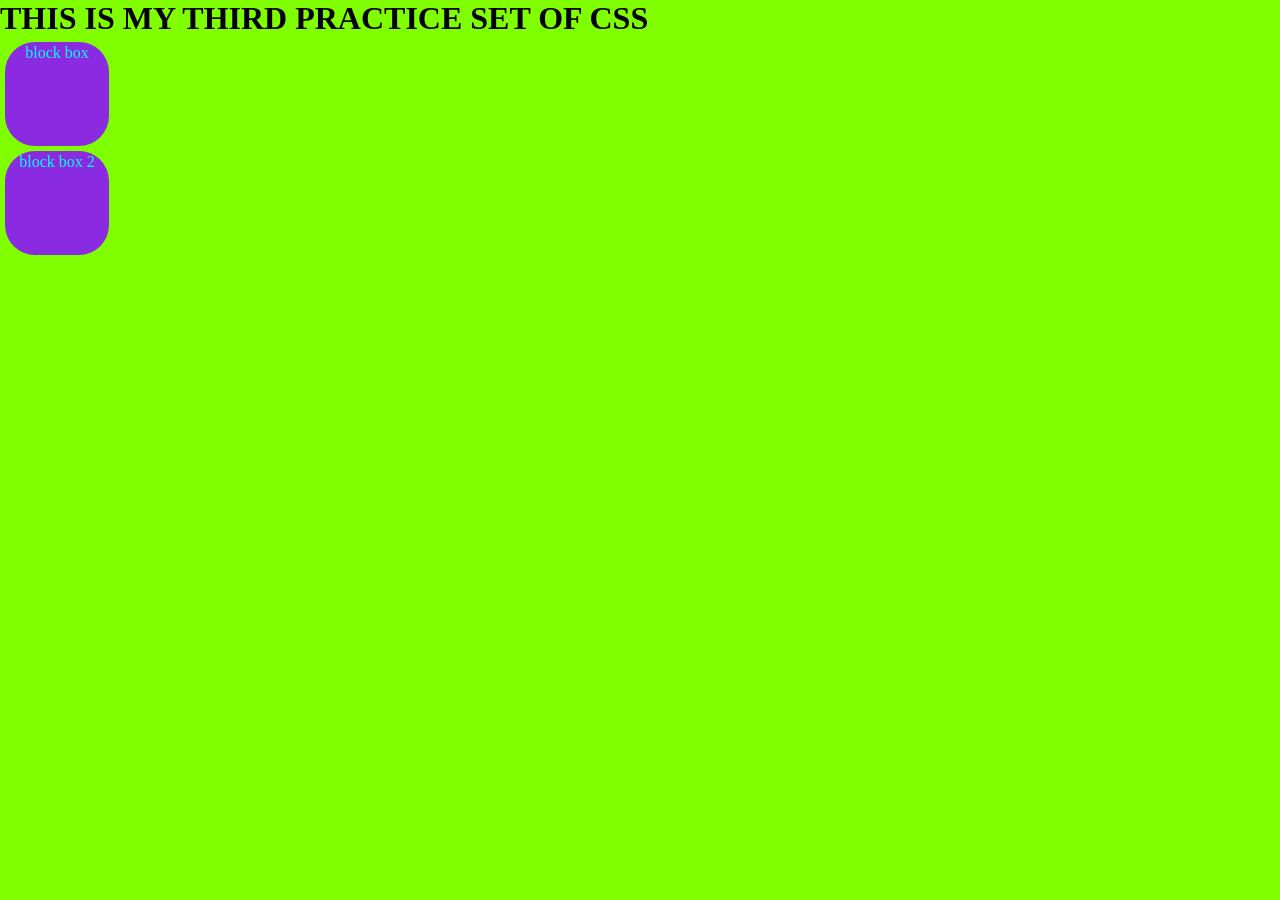
<file: practice sets/practice of css .html>
<!DOCTYPE html>
<html lang="en">
<head>
    <meta charset="UTF-8">
    <meta name="viewport" content="width=device-width, initial-scale=1.0">
    <title>practice set 3</title>
</head>
<body>
    <style>
        #set h1{
            font-family: 'Times New Roman', Times, serif;
            text-transform: uppercase;
        }
        *{
            margin: 0;
            padding: 0;
            background-color: chartreuse;
        }
        .box{
            margin: 5px;
            height: 100px;
            width: 100px;
            display:block;
            color: aqua;
            background-color: blueviolet;
            text-align: center ;
            padding: 2px;
            border: 4px black;
            border-radius: 30px 

        }
    </style>
    <div id="set">
        <h1> this is my third practice set of css</h1>
    </div>
        <div id="block1" class="box"> block box </div>
         <div id="block2" class="box">block box 2</div>   
</body>
</html>
</file>
<file: calculator/index.css>
/* Base styles */
body {
    font-family: Arial, sans-serif;
    display: flex;
    flex-direction: column; /* Arrange children in a column */
    justify-content: flex-start;
    align-items: center;
    height: 90vh;
    margin: 0;
    padding-top: 20px;
}

#Calculator {
    width: 100%;
    max-width: 400px;
    padding: 20px;
    box-shadow: 0 0 10px rgba(0, 0, 0, 0.1);
    border-radius: 10px;
    background-color: #f9f9f9;
    flex-grow: 1; /* Allow the calculator to grow and take available space */
}

#display-container {
    position: relative;
}

#display-wrapper {
    position: relative;
    width: 100%;
}

#display {
    width: 100%;
    padding: 10px;
    font-size: 1.5em;
    margin-bottom: 10px;
    border: 1px solid #ccc;
    border-radius: 5px;
    box-sizing: border-box; /* Ensure padding is included in the width */
    text-align: right; /* Align text to the right */
    position: relative;
}

#blinker {
    position: absolute;
    top: 50%;
    right: 10px;
    transform: translateY(-70%);
    font-size: 1.5em;
    color: black;
    animation: blink 1s step-start infinite;
    z-index: 1;
}

@keyframes blink {
    50% {
        opacity: 0;
    }
}

.button-container {
    display: grid;
    grid-template-columns: repeat(3, 1fr); /* Change to 3 columns */
    gap: 10px;
}

.button {
    padding: 20px;
    font-size: 1.2em;
    border: none;
    border-radius: 5px;
    background-color: #007bff;
    color: white;
    cursor: pointer;
}

.button:hover {
    background-color: #0056b3;
}

/* Responsive styles */
@media (max-width: 600px) {
    #Calculator {
        padding: 10px;
    }

    .button {
        padding: 15px;
        font-size: 1em;
    }
}

@media (max-width: 400px) {
    .button {
        padding: 10px;
        font-size: 0.8em;
    }
}
footer {
    text-align: center;
    margin-top: 20px;
    color: #777;
    width: 100%; /* Ensure footer takes full width */
}
footer p {
    margin: 0;
}

footer a {
    color: #007bff;
    text-decoration: none;
}
</file>
<file: ignou grade card web page by html/index.css>
/* General Reset */
* {
    margin: 0;
    padding: 0;
    box-sizing: border-box;
    font-family: Arial, sans-serif;
}

body {
    font-family: Arial, sans-serif;
    margin: 0;
    padding: 0;
    background-color: #f4f4f4;
}

/* Header Styling */
header {
    background-color: #0F5092;
    padding: 20px;
    display: flex;
    justify-content: space-between;
    align-items: center;
    border-bottom: 1px solid #0F5092;
}

.logo_header {
    display: flex;
    justify-content: space-between;
    align-items: center;
    width: 100%;
}

.transparent_logo {
    width: 100px;
    height: auto;
}

.header_content {
    text-align: center;
}

.header_content h1 {
    font-size: 24px;
    color: #f8f5f5;
    text-transform: uppercase;
}

.header_content h2 {
    font-size: 18px;
    color: #fffdfd;
}

/* Login Box Styling */
.login_box {
    max-width: 400px;
    margin: 50px auto;
    padding: 20px;
    background-color: #f5f5f5;
    border: 1px solid #ccc;
    border-radius: 8px;
    box-shadow: 0 4px 8px rgba(0, 0, 0, 0.1);
}

.login_box h2 {
    text-align: center;
    margin-bottom: 20px;
    color: #0073e6;
}

.login_box label {
    display: block;
    margin-bottom: 8px;
    font-weight: bold;
    color: #333;
}

.login_box select, .login_box input {
    width: 100%;
    padding: 10px;
    margin-bottom: 20px;
    border: 1px solid #ccc;
    border-radius: 4px;
    font-size: 14px;
}

.login_box button {
    width: 100%;
    padding: 10px;
    background-color: #0073e6;
    color: #fff;
    border: none;
    border-radius: 4px;
    font-size: 16px;
    cursor: pointer;
    transition: background-color 0.3s;
}

.login_box button:hover {
    background-color: #005bb5;
}

table {
    width: 100%;
    border-collapse: collapse;
    margin: 20px 0;
}

td {
    border: 1px solid #ddd;
    padding: 8px;
    text-align: center;
}

form {
    background-color: #fff;
    padding: 20px;
    margin: 20px auto;
    border-radius: 5px;
    box-shadow: 0 0 10px rgba(0, 0, 0, 0.1);
    max-width: 400px;
}

form label {
    display: block;
    margin-bottom: 8px;
    font-weight: bold;
}

form input {
    width: 100%;
    padding: 10px;
    margin-bottom: 10px;
    border: 1px solid #ccc;
    border-radius: 4px;
}

form button {
    width: 100%;
    padding: 10px;
    background-color: #28a745;
    color: white;
    border: none;
    border-radius: 4px;
    cursor: pointer;
}

form button:hover {
    background-color: #218838;
}

p {
    margin-bottom: 20px;
}

p a {
    color: #007bff;
    text-decoration: none;
}

p a:hover {
    text-decoration: underline;
}

/* Footer Styling */
footer {
    text-align: center;
    padding: 10px;
    margin-top: 20px;
    background-color: #333;
    color: white;
    position: fixed;
    width: 100%;
    bottom: 0;
}

.logo {
    font-family: Verdana, Geneva, Tahoma, sans-serif;
    display: flex;
    justify-content: space-between;
    align-items: center;
    background-color: rgb(96, 125, 255);
    padding: 10px;
}

.ignou-logo img {
    width: 80px;
    height: 30px;
}

.naac img {
    width: 100px;
    height: 100px;
}

/* Responsive Design */
@media (max-width: 768px) {
    .logo {
        flex-direction: column;
        text-align: center;
    }

    form {
        width: 90%;
        margin: 20px auto;
    }

    table, td {
        width: 100%;
        display: block;
    }

    td {
        text-align: left;
        padding: 10px;
    }
}

@media (max-width: 480px) {
    .logo {
        flex-direction: column;
        text-align: center;
    }

    form {
        width: 95%;
        margin: 10px auto;
        padding: 15px;
    }

    table, td {
        width: 100%;
        display: block;
    }

    td {
        text-align: left;
        padding: 8px;
    }

    footer {
        padding: 8px;
    }

    .login_box {
        width: 90%;
        margin: 20px auto;
        padding: 15px;
    }

    .header_content h1 {
        font-size: 20px;
    }

    .header_content h2 {
        font-size: 16px;
    }
}
</file>
<file: myntrafunction file/myntra file/index.css>
*{
    scroll-behavior: smooth;
    margin: 0;
    padding: 0;
    font-family: Assistant, -apple-system, BlinkMacSystemFont, Segoe UI, Roboto, Helvetica, Arial, sans-serif;
    box-sizing: border-box;

}
body {
    font-family: Arial, sans-serif;
    margin: 0;
    padding: 0;
    box-sizing: border-box;
}
header{
    position: fixed; /* Keeps the navbar fixed in place */
    top: 0; /* Positions it at the top of the page */
    left: 0; /* Ensures it starts from the left */
    width: 100%; /* Makes the navbar span the full width of the viewport */
    display: flex;
    height: 80px;
    justify-content: space-between;
    justify-items: center;
    background-color: #fff;
    align-items: center;
    border-bottom: 5px solid #fff;
    filter: drop-shadow(4px 4px 5px rgb(207, 205, 205));
    z-index: 1000; /* Ensures the navbar stays on top of other content */
    padding: 10px 15px;
    box-shadow: 0 2px 4px rgba(0, 0, 0, 0.1);
}
.logo_container{
    background-position: -462px 0;
    margin-left: 2%;
}
.logo_container img {
    height: 40px;
}
/* Navigation bar styling */
.nav_bar {
    display: flex;
    justify-content: space-around;
    align-items: center;
    background-color: #fff;
    padding: 0 20px;
    position: relative; /* Add relative positioning */
}

.nav_bar a {
    text-decoration: none;
    color: #000;
    padding: 0 5px;
    font-weight: 500;
    font-size: 1rem;
    transition: color 0.3s, border-bottom 0.3s; /* Add transition for border-bottom */
}

.nav_bar a:hover {
    color: #ff3f6c;
    border-bottom: 5px solid; /* Add border-bottom on hover */
}

/* Colorful border for each nav item */
#MEN:hover {
    border-bottom-color: #ff4cb4;
}

#WOMEN:hover {
    border-bottom-color: #faf745;
}

#KIDS:hover {
    border-bottom-color: #36a0f7;
}

#HOME:hover {
    border-bottom-color: #fa2f2f;
}

#BEAUTY:hover {
    border-bottom-color: #eb0c8e;
}

#STUDIO:hover {
    border-bottom-color: #47f394;
}

.nav_bar a sup {
    color: #ff3f6c;
    font-size: 10px;
}

/* Responsive styling for small screens */
@media (max-width: 600px) {
    .nav_bar {
        flex-direction: row;
        align-items: flex-start;
        padding: 4px;
    }

    .nav_bar a {
        padding: 4px;
        font-size: 14px;
    }
}

.search_bar{
    height: 40px;
    display: flex;
    align-items: center;
    border-radius: 8px 0 0 8px;
    color:#282c3f;
    font-weight: 300;
    background-color: #f5f5f6; 
    border: 1px solid #f5f5f6;
    cursor: pointer;
    display: flex;
    align-items: center;
}
.material-symbols-outlined{
  font-variation-settings:
  'FILL' 0,
  'wght' 400,
  'GRAD' 0,
  'opsz' 24;
  margin-right: 10px;
}
.search_input{
   
    display: inline-block;
    font-size: 14px;
    height: 20px;
    width: 200px;
    line-height: 24px;
    color: #696e79;
    -webkit-box-sizing: content-box;
    box-sizing: content-box;
    padding: 8px 10px 10px;
    margin: 0;
    outline: 0;
    border: 1px solid #f5f5f6;
    border-radius: 0px 8px 8px 0px;
    border-left: 0;
    background: #f5f5f6;
    padding: 5px;
    border: 1px solid #ccc;
    border-radius: 4px;
}

/* Responsive styling for small screens */
@media (max-width: 600px) {
    .search_bar {
        height: 30px;
        padding: 5px;
    }

    .search_input {
        font-size: 12px;
        height: 16px;
        width: 150px;
        padding: 5px;
    }

    .material-symbols-outlined {
        font-size: 20px;
        margin-right: 5px;
    }
}

#MEN:hover{
    border-bottom-color: #ff4cb4;

}

#WOMEN:hover{
    border-bottom-color: #faf745;
}

#KIDS:hover{
    border-bottom-color: #36a0f7;
}

#HOME:hover{
    border-bottom-color: #fa2f2f;
}

#BEAUTY:hover{
    border-bottom-color: #eb0c8e;
}

#STUDIO:hover{
    border-bottom-color: #47f394;
}
.nav_bar a sup{
    color:#ff3f6c;
    font-size: 10px;
}
.search_bar{
    height: 40px;
    display: flex;
    align-items: center;
    border-radius: 8px 0 0 8px;
    color:#282c3f;
    font-weight: 300;
    background-color: #f5f5f6; 
    border: 1px solid #f5f5f6;
    cursor: pointer;
    display: flex;
    align-items: center;
}
.material-symbols-outlined{
  font-variation-settings:
  'FILL' 0,
  'wght' 400,
  'GRAD' 0,
  'opsz' 24;
  margin-right: 10px;
}
.search_input{
   
    display: inline-block;
    font-size: 14px;
    height: 20px;
    width: 200px;
    line-height: 24px;
    color: #696e79;
    -webkit-box-sizing: content-box;
    box-sizing: content-box;
    padding: 8px 10px 10px;
    margin: 0;
    outline: 0;
    border: 1px solid #f5f5f6;
    border-radius: 0px 8px 8px 0px;
    border-left: 0;
    background: #f5f5f6;
    padding: 5px;
    border: 1px solid #ccc;
    border-radius: 4px;
}
.action_bar{
    display: flex;
    min-width: 200px;
    justify-content: space-around;
    font-weight: 100;
    font-size: 14px;
    color: #282c3f;
    display: flex;
    align-items: center;
}
.action_container:hover{
    font-size: large;
    color: #ff3f6c;
}
.action_container{
    display: flex;
    flex-direction: column;
    align-items: center;
    cursor: pointer;
    display: flex;
    align-items: center;
    margin-left: 20px;
}
.action_container .material-symbols-outlined {
    margin-right: 5px;
}
.cart_count {
    background-color: red;
    color: white;
    border-radius: 50%;
    padding: 2px 4px;
    font-size: 10px;
    margin-left: 5px;
}
/* main section*/
.banner_container{
    margin-top: 90px; /* Adjust based on the navbar height */
    margin-left: 10px;
    margin-right: 10px;
    text-align: center;
}
.banner_image{
    width: 100%;
    max-width: 1200px;
    height: auto;
}
.cotagory_heading{
    text-transform: uppercase;
    color: #3e4152;
    letter-spacing: .15em;
    font-size: 1.8em;
    margin: 50px 0 10px 30px;
    max-height: 5em;
    font-weight: 700;
    font-size: 24px;
    font-weight: bold;
    margin: 20px 0;
    text-align: center;
}
.catagory_Items{
    display: flex;
    flex-wrap: wrap;
    justify-content: space-evenly;
    justify-content: center;
    gap: 20px;
}
.vertical-banner {
    position: fixed; /* Keeps it fixed in place */
    top: 50%; /* Centers it vertically */
    right: 0; /* Aligns it to the right edge */
    transform: translateY(-50%); /* Adjusts for vertical centering */
    writing-mode: vertical-rl; /* Makes text vertical */
    text-orientation: right;/* Keeps text upright */
    background-color: #535766;
    color: #fff;
    letter-spacing: 5px;
    padding: 20px;
    font-size: 24px;
    font-weight: bold;
    border-radius: 8px 0 0 8px; /* Rounded corners on the left */
    text-align: center;
    box-shadow: -4px 0 8px rgba(0, 0, 0, 0.2); /* Shadow effect on the left */
    z-index: 6; /* Ensures it stays on top of all content */
    cursor: pointer;
    background-color: #9b9999;
    color: white;
    text-align: center;
    padding: 10px;
    font-weight: bold;
}
.product_card {
    position: relative;
    border: 1px solid #ccc;
    border-radius: 8px;
    overflow: hidden;
    width: 100%; /* Default to full width */
    max-width: 200px; /* Maximum width */
    height: 250px;
    text-align: center;
}

/* Responsive styling for small screens */
@media (max-width: 600px) {
    .product_card {
        flex: 1 1 calc(25% - 20px); /* Four cards in a row with gap */
        max-width: calc(25% - 20px); /* Adjust width to fit four cards */
        height: 150px; /* Adjust height for small screens */
    }

    .product_info {
        padding: 2px; /* Reduce padding */
        font-size: 8px; /* Reduce font size */
    }

    .brand_name {
        font-size: 10px; /* Reduce font size */
    }

    .discount_price {
        flex-direction: column; /* Stack discount and price vertically */
    }

    .discount, .price {
        font-size: 10px; /* Reduce font size */
    }

    .add_to_cart {
        padding: 0px; /* Reduce padding */
        font-size: 8px; /* Reduce font size */
    }

    .add_to_cart .material-symbols-outlined {
        font-size: 14px; /* Reduce icon size */
    }
}

/* Sale item image styling */
.sale_item {
    width: 100%;
    height: 100%;
    display: block;
}

/* Product info styling */
.product_info {
    position: absolute;
    bottom: 0;
    left: 0;
    width: 100%;
    background-color: rgba(0, 0, 0, 0.5);
    color: white;
    padding: 10px;
    box-sizing: border-box;
}
.brand_name {
    font-size: 18px;
    font-weight: bold;
}
.discount_price {
    display: flex;
    justify-content: space-evenly;
    align-items: center;
}
.discount {
    color: rgb(250, 41, 41);
}
.price {
    font-size: 14px;
    font-weight: bold;
}
.add_to_cart {
    background-color: #ff3e6c;
    color: white;
    border: none;
    padding: 10px;
    border-radius: 4px;
    cursor: pointer;
    display: flex;
    align-items: center;
    justify-content: center;
    margin-top: 2px;
}
.add_to_cart .material-symbols-outlined {
    margin-right: 5px;
}
.footer_container{
    padding: 30px 0px 40px 0px;
    background-color: #fafbfc;
    display: flex;
    justify-content: space-evenly;
    display: flex;
    justify-content: space-around;
    margin-bottom: 20px;
}
.footer_column{
    display: flex;
    flex-direction: column;
}
.footer_column a{
    color:#696b79;
    font-size: 15px;
    text-decoration: none;
    padding-bottom: 5px;
    display: block;
    color: #333;
    text-decoration: none;
    margin-bottom: 5px;
}
.footer_column h3{
    color: #282c3f;
    font-size: 14px;
    margin-bottom: 25px;
    margin-bottom: 10px;
}
.copy_right {
    -webkit-box-flex: 1;
    -ms-flex: 1;
    flex: 1;
    color: #94969f;
    margin-left: 100px;
    text-align: center;
    padding: 25px;
    font-size: 14px;
    color: #999;
}
footer {
    background-color: #f8f8f8;
    padding: 20px;
    text-align: center;
}
.popup {
    display: none;
    position: fixed;
    bottom: 20px;
    right: 20px;
    background-color: #333;
    color: #fff;
    padding: 10px;
    border-radius: 5px;
    z-index: 1000;
}

.popup.show {
    display: block;
}
.popup_text {
    font-size: 16px;
}
/* Responsive styling for small screens */
@media (max-width: 600px) {
    .footer_container {
        flex-direction: column;
        align-items: center;
    }

    .footer_column {
        margin-bottom: 20px;
    }

    .copy_right {
        margin-left: 0;
    }
}
</file>
